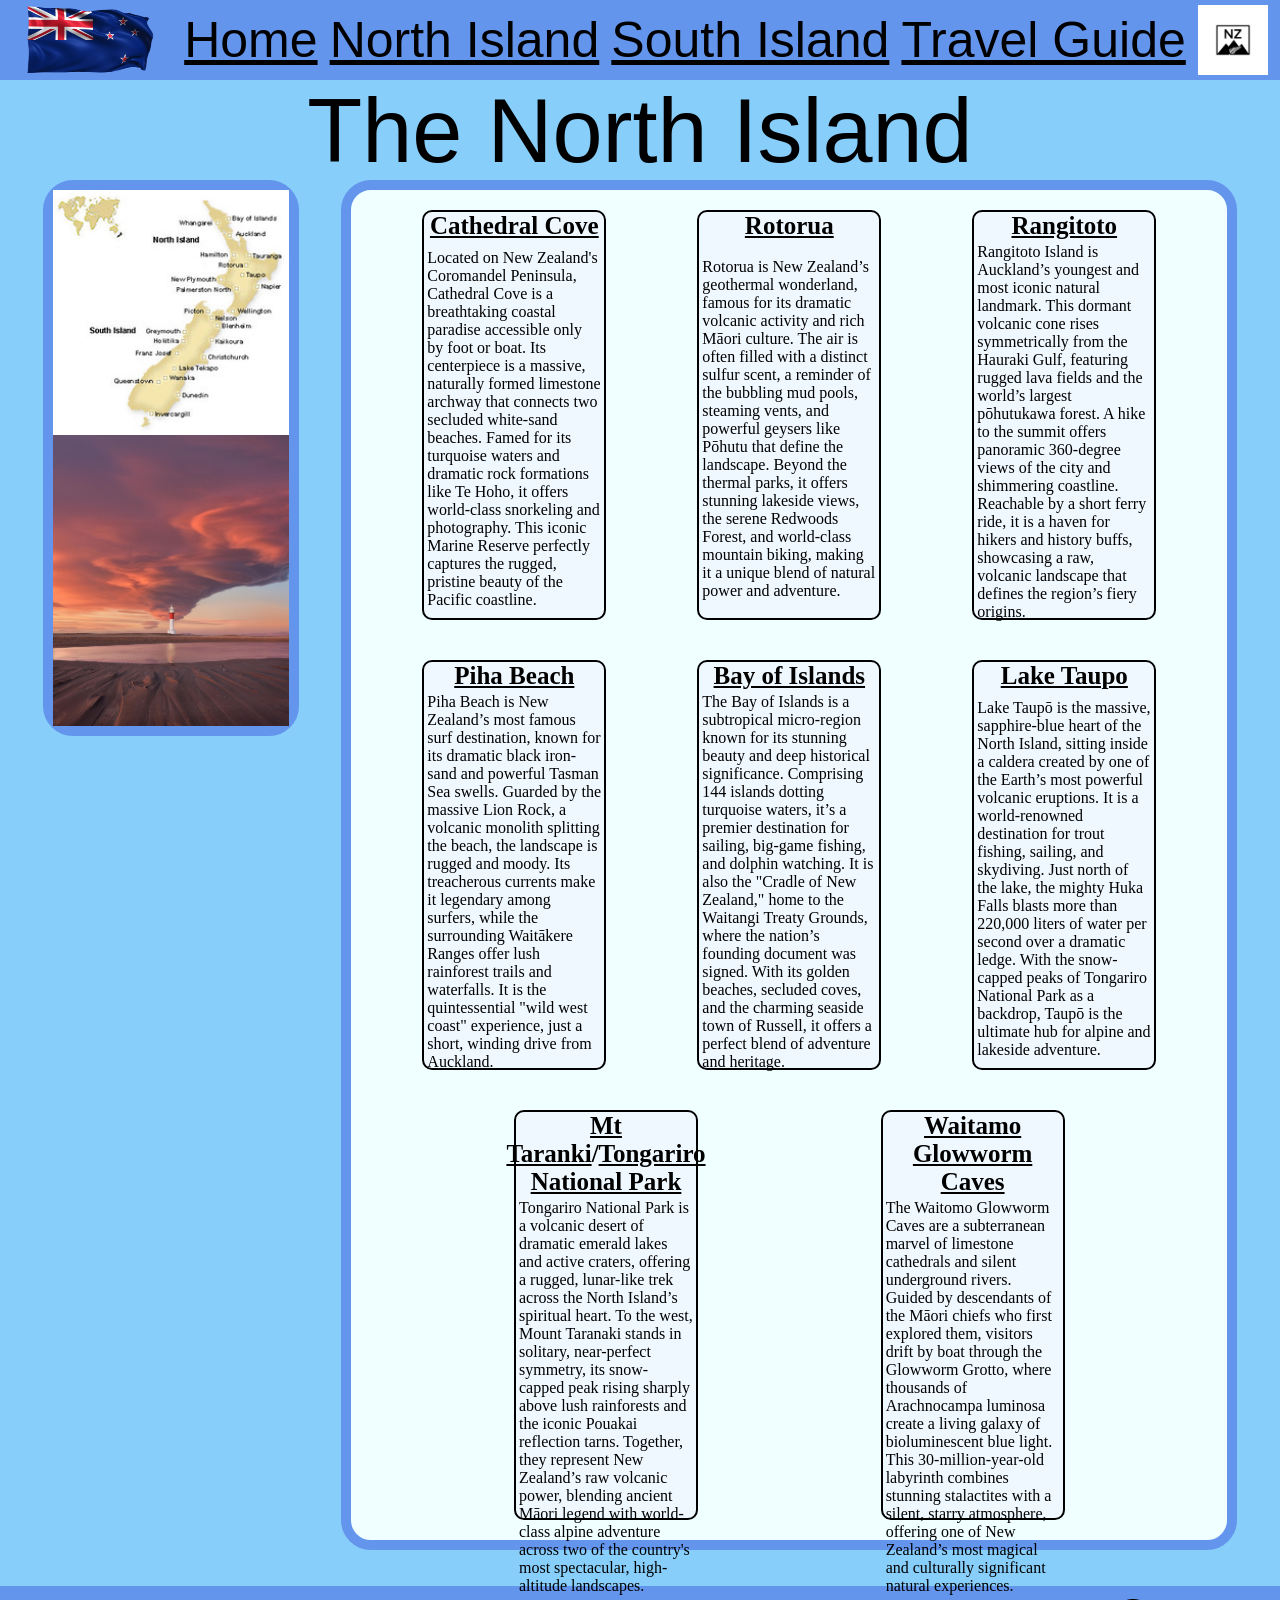
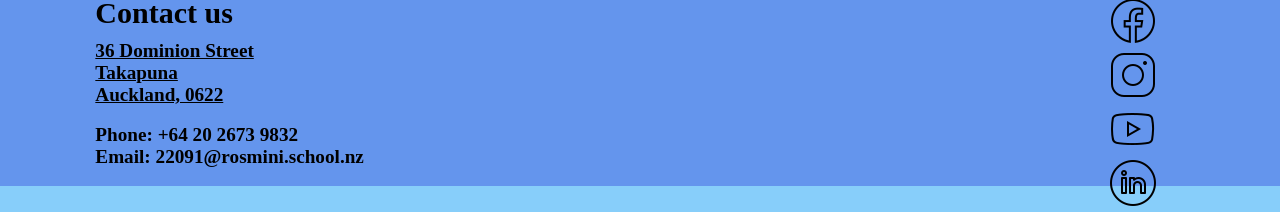
<file: html/northisland.html>
<!DOCTYPE html>
<html lang="en">
<head>
    <meta charset="UTF-8">
    <meta name="viewport" content="width=device-width, initial-scale=1.0">
    <title>Document</title>
    <link rel="stylesheet" href="../css/style.css">
    <div class="bar">
        <div class="nav"><img  style="height: 80px; width: 160px;"  src="../Assets/flag.png"></div>
        <div class="nav"><a href="../index.html">Home</a></div>
        <div class="nav"><a href="northisland.html">North Island</a></div>
        <div class="nav"><a href="southisland.html">South Island</a></div>
        <div class="nav"><a href="travelguide.html">Travel Guide</a></div>
        <div class="nav"><img  style="height: 70px; width: 70px;"  src="../Assets/Logo.avif"></div>
    </div>
    <div class="heading">The North Island</div>
</head>
<body>
    <div class="north">
        <div class="n1">         
                <img style="width: 100%" src="../Assets/bigmap.jpg">
                <br>
                <img style="width: 100%" src="../Assets/lighthouse.jpg">
        </div>
        <div class="n2">
            <div class="northspots"><h1><a href="https://en.wikipedia.org/wiki/Whanganui_A_Hei_(Cathedral_Cove)_Marine_Reserve">Cathedral Cove</a></h1><br><p>Located on New Zealand's Coromandel Peninsula, Cathedral Cove is a breathtaking coastal paradise accessible only by foot or boat. Its centerpiece is a massive, naturally formed limestone archway that connects two secluded white-sand beaches. Famed for its turquoise waters and dramatic rock formations like Te Hoho, it offers world-class snorkeling and photography. This iconic Marine Reserve perfectly captures the rugged, pristine beauty of the Pacific coastline.</p></div>
            <div class="northspots"><h1><a href="https://en.wikipedia.org/wiki/Rotorua">Rotorua</a></h1><br><p>Rotorua is New Zealand’s geothermal wonderland, famous for its dramatic volcanic activity and rich Māori culture. The air is often filled with a distinct sulfur scent, a reminder of the bubbling mud pools, steaming vents, and powerful geysers like Pōhutu that define the landscape. Beyond the thermal parks, it offers stunning lakeside views, the serene Redwoods Forest, and world-class mountain biking, making it a unique blend of natural power and adventure.</p></div>
            <div class="northspots"><h1><a href="https://en.wikipedia.org/wiki/Rangitoto_Island">Rangitoto</a></h1><br><p>Rangitoto Island is Auckland’s youngest and most iconic natural landmark. This dormant volcanic cone rises symmetrically from the Hauraki Gulf, featuring rugged lava fields and the world’s largest pōhutukawa forest. A hike to the summit offers panoramic 360-degree views of the city and shimmering coastline. Reachable by a short ferry ride, it is a haven for hikers and history buffs, showcasing a raw, volcanic landscape that defines the region’s fiery origins.</p></div>
            <div class="northspots"><h1><a href="https://en.wikipedia.org/wiki/Piha">Piha Beach</a></h1><br><p>Piha Beach is New Zealand’s most famous surf destination, known for its dramatic black iron-sand and powerful Tasman Sea swells. Guarded by the massive Lion Rock, a volcanic monolith splitting the beach, the landscape is rugged and moody. Its treacherous currents make it legendary among surfers, while the surrounding Waitākere Ranges offer lush rainforest trails and waterfalls. It is the quintessential "wild west coast" experience, just a short, winding drive from Auckland.</p></div>
            <div class="northspots"><h1><a href="https://en.wikipedia.org/wiki/Bay_of_Islands">Bay of Islands</a></h1><br><p>The Bay of Islands is a subtropical micro-region known for its stunning beauty and deep historical significance. Comprising 144 islands dotting turquoise waters, it’s a premier destination for sailing, big-game fishing, and dolphin watching. It is also the "Cradle of New Zealand," home to the Waitangi Treaty Grounds, where the nation’s founding document was signed. With its golden beaches, secluded coves, and the charming seaside town of Russell, it offers a perfect blend of adventure and heritage.</p></div>
            <div class="northspots"><h1><a href="https://en.wikipedia.org/wiki/Lake_Taup%C5%8D">Lake Taupo</a></h1><br><p>Lake Taupō is the massive, sapphire-blue heart of the North Island, sitting inside a caldera created by one of the Earth’s most powerful volcanic eruptions. It is a world-renowned destination for trout fishing, sailing, and skydiving. Just north of the lake, the mighty Huka Falls blasts more than 220,000 liters of water per second over a dramatic ledge. With the snow-capped peaks of Tongariro National Park as a backdrop, Taupō is the ultimate hub for alpine and lakeside adventure.</p></div>
            <div class="northspots"><h1><a href="https://en.wikipedia.org/wiki/Mount_Taranaki">Mt Taranki</a>/<a href="https://en.wikipedia.org/wiki/Tongariro_National_Park">Tongariro National Park</a></h1><p>Tongariro National Park is a volcanic desert of dramatic emerald lakes and active craters, offering a rugged, lunar-like trek across the North Island’s spiritual heart. To the west, Mount Taranaki stands in solitary, near-perfect symmetry, its snow-capped peak rising sharply above lush rainforests and the iconic Pouakai reflection tarns. Together, they represent New Zealand’s raw volcanic power, blending ancient Māori legend with world-class alpine adventure across two of the country's most spectacular, high-altitude landscapes.</p></div>
            <div class="northspots"><h1><a href="https://en.wikipedia.org/wiki/Waitomo">Waitamo Glowworm Caves</a></h1><p>The Waitomo Glowworm Caves are a subterranean marvel of limestone cathedrals and silent underground rivers. Guided by descendants of the Māori chiefs who first explored them, visitors drift by boat through the Glowworm Grotto, where thousands of Arachnocampa luminosa create a living galaxy of bioluminescent blue light. This 30-million-year-old labyrinth combines stunning stalactites with a silent, starry atmosphere, offering one of New Zealand’s most magical and culturally significant natural experiences.</p></div>
        </div>
    </div>
    <br>
    <br>
    <div class="bottom">
        <div class="left">
            <h4>Contact us</h4>
            <h5><a href="https://www.google.com/maps/place/36+Dominion+Street,+Takapuna,+Auckland+0622/@-36.7918724,174.759509,218m/data=!3m2!1e3!4b1!4m6!3m5!1s0x6d0d39cc356e31c9:0x93bff6e1a846092!8m2!3d-36.7918735!4d174.7601527!16s%2Fg%2F1hhj3f1pt?entry=ttu&g_ep=EgoyMDI2MDQyMC4wIKXMDSoASAFQAw%3D%3D">36 Dominion Street</a></h5>
            <h5><a href="https://www.google.com/maps/place/36+Dominion+Street,+Takapuna,+Auckland+0622/@-36.7918724,174.759509,218m/data=!3m2!1e3!4b1!4m6!3m5!1s0x6d0d39cc356e31c9:0x93bff6e1a846092!8m2!3d-36.7918735!4d174.7601527!16s%2Fg%2F1hhj3f1pt?entry=ttu&g_ep=EgoyMDI2MDQyMC4wIKXMDSoASAFQAw%3D%3D">Takapuna</a></h5>
            <h5><a href="https://www.google.com/maps/place/36+Dominion+Street,+Takapuna,+Auckland+0622/@-36.7918724,174.759509,218m/data=!3m2!1e3!4b1!4m6!3m5!1s0x6d0d39cc356e31c9:0x93bff6e1a846092!8m2!3d-36.7918735!4d174.7601527!16s%2Fg%2F1hhj3f1pt?entry=ttu&g_ep=EgoyMDI2MDQyMC4wIKXMDSoASAFQAw%3D%3D">Auckland, 0622</a></h5>
            <br>
            <h5>Phone: +64 20 2673 9832</h5>
            <h5>Email: 22091@rosmini.school.nz</h5>
        </div>
        <div class="right">
            <div class="imgfoot">
                <a href="https://www.facebook.com/"><img style="width: 50px;" src="../Assets/facebook.png"></a>
                <a href="https://www.instagram.com/"><img style="width: 50px;" src="../Assets/instagram.png"></a>
                <a href="https://www.youtube.com/"><img style="width: 50px;" src="../Assets/youtube.png"></a>
                <a href="https://nz.linkedin.com/"><img style="width: 50px;" src="../Assets/linked.png"></a>
            </div>
        </div>  
    </div> 
</body>
</html>
</file>
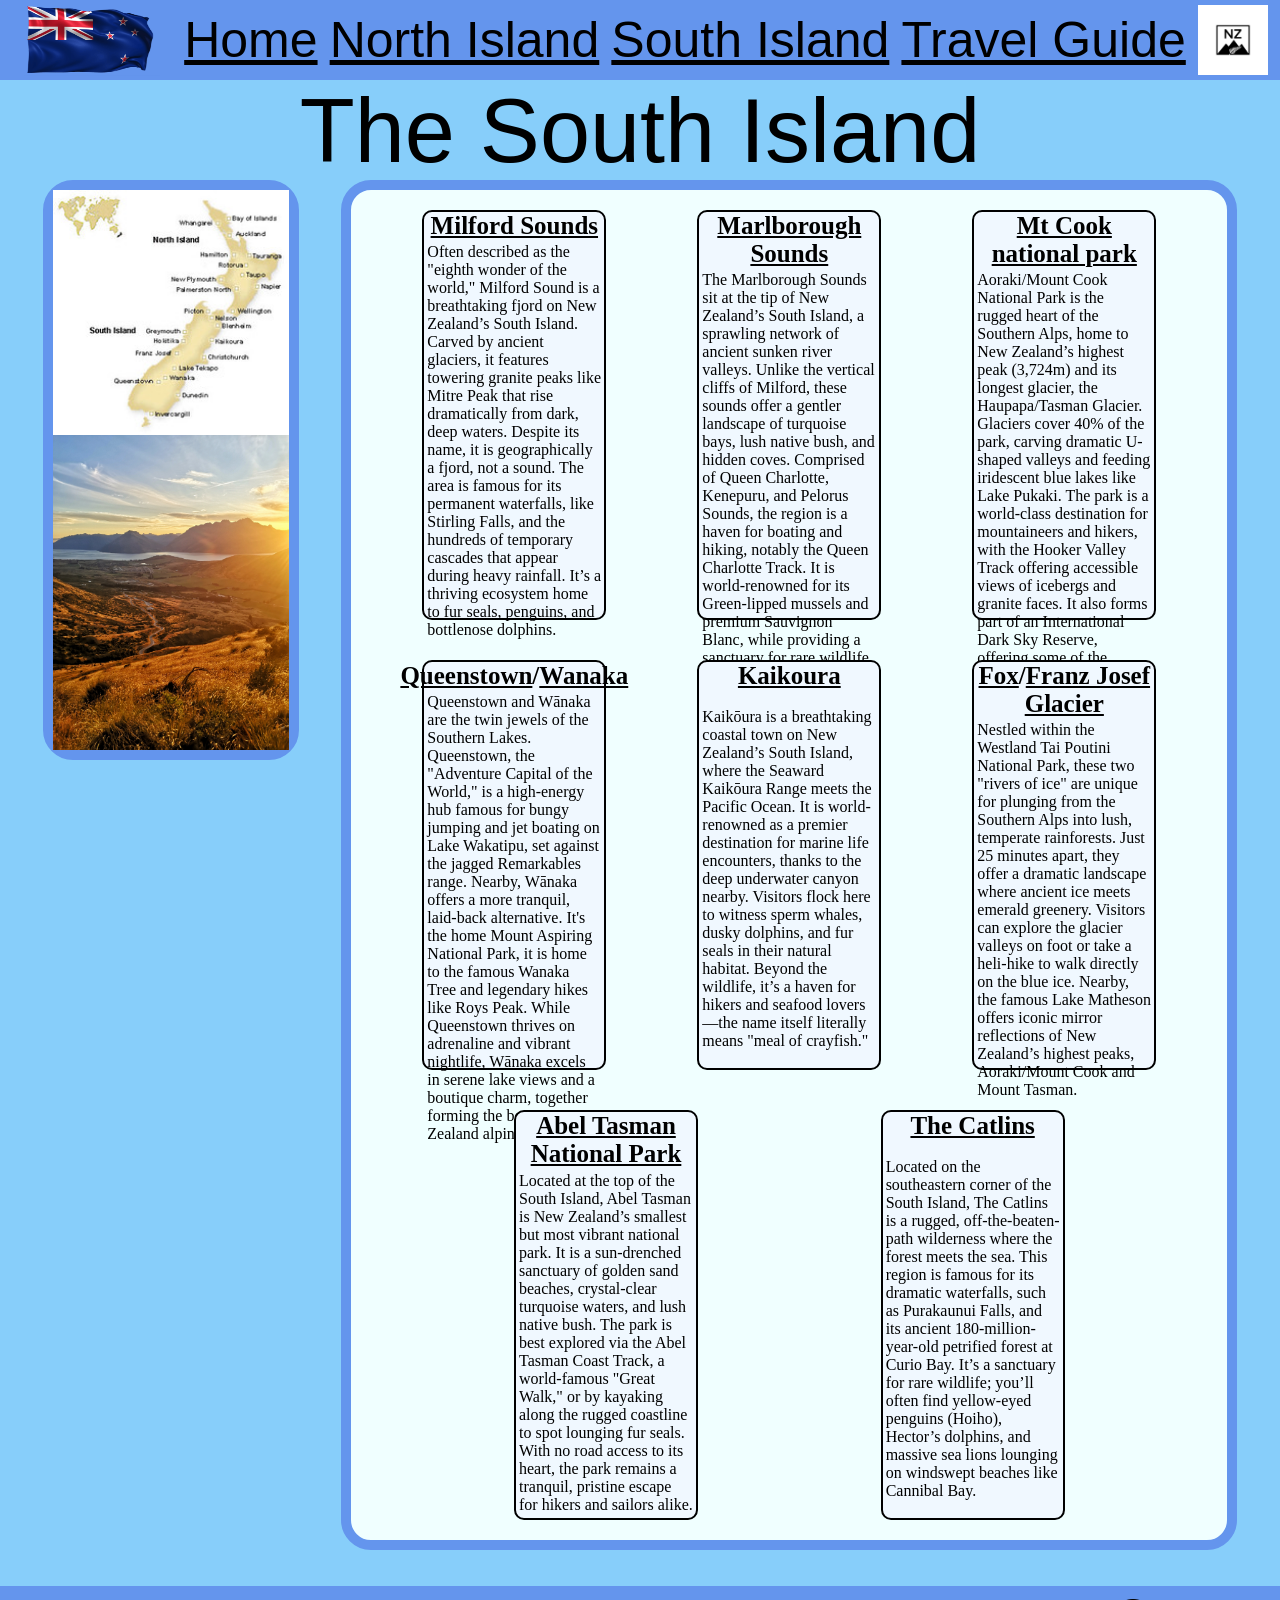
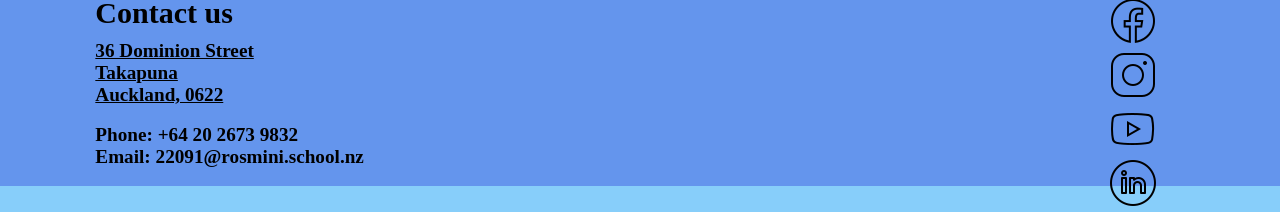
<file: html/southisland.html>
<!DOCTYPE html>
<html lang="en">
<head>
    <meta charset="UTF-8">
    <meta name="viewport" content="width=device-width, initial-scale=1.0">
    <title>Document</title>
    <link rel="stylesheet" href="../css/style.css">
    <div class="bar">
        <div class="nav"><img  style="height: 80px; width: 160px;"  src="../Assets/flag.png"></div>
        <div class="nav"><a href="../index.html">Home</a></div>
        <div class="nav"><a href="northisland.html">North Island</a></div>
        <div class="nav"><a href="southisland.html">South Island</a></div>
        <div class="nav"><a href="travelguide.html">Travel Guide</a></div>
        <div class="nav"><img  style="height: 70px; width: 70px;"  src="../Assets/Logo.avif"></div>
    </div>
    <div class="heading">The South Island</div>
</head>
<body>
    <div class="south">
        <div class="s1">
            <img style="width: 100%;" src="../Assets/bigmap.jpg">
            <br>
            <img style="width: 100%;" src="../Assets/sunset.jpg">
        </div>
        <div class="s2">
            <div class="southspots"><h1><a href="https://en.wikipedia.org/wiki/Milford_Sound">Milford Sounds</a></h1><p>Often described as the "eighth wonder of the world," Milford Sound is a breathtaking fjord on New Zealand’s South Island. Carved by ancient glaciers, it features towering granite peaks like Mitre Peak that rise dramatically from dark, deep waters. Despite its name, it is geographically a fjord, not a sound. The area is famous for its permanent waterfalls, like Stirling Falls, and the hundreds of temporary cascades that appear during heavy rainfall. It’s a thriving ecosystem home to fur seals, penguins, and bottlenose dolphins.</p></div>
            <div class="southspots"><h1><a href="https://en.wikipedia.org/wiki/Marlborough_Sounds">Marlborough Sounds</a></h1><p>The Marlborough Sounds sit at the tip of New Zealand’s South Island, a sprawling network of ancient sunken river valleys. Unlike the vertical cliffs of Milford, these sounds offer a gentler landscape of turquoise bays, lush native bush, and hidden coves. Comprised of Queen Charlotte, Kenepuru, and Pelorus Sounds, the region is a haven for boating and hiking, notably the Queen Charlotte Track. It is world-renowned for its Green-lipped mussels and premium Sauvignon Blanc, while providing a sanctuary for rare wildlife like the King Shag and Little Blue Penguin.</p></div>
            <div class="southspots"><h1><a href="https://en.wikipedia.org/wiki/Aoraki_/_Mount_Cook_National_Park">Mt Cook national park</a></h1><p>Aoraki/Mount Cook National Park is the rugged heart of the Southern Alps, home to New Zealand’s highest peak (3,724m) and its longest glacier, the Haupapa/Tasman Glacier. Glaciers cover 40% of the park, carving dramatic U-shaped valleys and feeding iridescent blue lakes like Lake Pukaki. The park is a world-class destination for mountaineers and hikers, with the Hooker Valley Track offering accessible views of icebergs and granite faces. It also forms part of an International Dark Sky Reserve, offering some of the clearest stargazing on Earth.</p></div>
            <div class="southspots"><h1><a href="https://en.wikipedia.org/wiki/Queenstown,_New_Zealand">Queenstown</a>/<a href="https://en.wikipedia.org/wiki/W%C4%81naka">Wanaka</a></h1><p>Queenstown and Wānaka are the twin jewels of the Southern Lakes. Queenstown, the "Adventure Capital of the World," is a high-energy hub famous for bungy jumping and jet boating on Lake Wakatipu, set against the jagged Remarkables range. Nearby, Wānaka offers a more tranquil, laid-back alternative. It's the home Mount Aspiring National Park, it is home to the famous Wanaka Tree and legendary hikes like Roys Peak. While Queenstown thrives on adrenaline and vibrant nightlife, Wānaka excels in serene lake views and a boutique charm, together forming the best New Zealand alpine experience.</p></div>
            <div class="southspots"><h1><a href="https://en.wikipedia.org/wiki/Kaik%C5%8Dura">Kaikoura</a></h1><p>Kaikōura is a breathtaking coastal town on New Zealand’s South Island, where the Seaward Kaikōura Range meets the Pacific Ocean. It is world-renowned as a premier destination for marine life encounters, thanks to the deep underwater canyon nearby. Visitors flock here to witness sperm whales, dusky dolphins, and fur seals in their natural habitat. Beyond the wildlife, it’s a haven for hikers and seafood lovers—the name itself literally means "meal of crayfish."</p></div>
            <div class="southspots"><h1><a href="https://en.wikipedia.org/wiki/Fox_Glacier">Fox</a>/<a href="https://en.wikipedia.org/wiki/Franz_Josef_Glacier">Franz Josef Glacier</a></h1><p>Nestled within the Westland Tai Poutini National Park, these two "rivers of ice" are unique for plunging from the Southern Alps into lush, temperate rainforests. Just 25 minutes apart, they offer a dramatic landscape where ancient ice meets emerald greenery. Visitors can explore the glacier valleys on foot or take a heli-hike to walk directly on the blue ice. Nearby, the famous Lake Matheson offers iconic mirror reflections of New Zealand’s highest peaks, Aoraki/Mount Cook and Mount Tasman.</p></div>
            <div class="southspots"><h1><a href="https://en.wikipedia.org/wiki/Abel_Tasman_National_Park">Abel Tasman National Park</a></h1><p>Located at the top of the South Island, Abel Tasman is New Zealand’s smallest but most vibrant national park. It is a sun-drenched sanctuary of golden sand beaches, crystal-clear turquoise waters, and lush native bush. The park is best explored via the Abel Tasman Coast Track, a world-famous "Great Walk," or by kayaking along the rugged coastline to spot lounging fur seals. With no road access to its heart, the park remains a tranquil, pristine escape for hikers and sailors alike.</p></div>
            <div class="southspots"><h1><a href="https://en.wikipedia.org/wiki/The_Catlins">The Catlins</a></h1><p>Located on the southeastern corner of the South Island, The Catlins is a rugged, off-the-beaten-path wilderness where the forest meets the sea. This region is famous for its dramatic waterfalls, such as Purakaunui Falls, and its ancient 180-million-year-old petrified forest at Curio Bay. It’s a sanctuary for rare wildlife; you’ll often find yellow-eyed penguins (Hoiho), Hector’s dolphins, and massive sea lions lounging on windswept beaches like Cannibal Bay.</p></div>
        </div>
    </div>
    <br>
    <br>
    <div class="bottom">
        <div class="left">
            <h4>Contact us</h4>
            <h5><a href="https://www.google.com/maps/place/36+Dominion+Street,+Takapuna,+Auckland+0622/@-36.7918724,174.759509,218m/data=!3m2!1e3!4b1!4m6!3m5!1s0x6d0d39cc356e31c9:0x93bff6e1a846092!8m2!3d-36.7918735!4d174.7601527!16s%2Fg%2F1hhj3f1pt?entry=ttu&g_ep=EgoyMDI2MDQyMC4wIKXMDSoASAFQAw%3D%3D">36 Dominion Street</a></h5>
            <h5><a href="https://www.google.com/maps/place/36+Dominion+Street,+Takapuna,+Auckland+0622/@-36.7918724,174.759509,218m/data=!3m2!1e3!4b1!4m6!3m5!1s0x6d0d39cc356e31c9:0x93bff6e1a846092!8m2!3d-36.7918735!4d174.7601527!16s%2Fg%2F1hhj3f1pt?entry=ttu&g_ep=EgoyMDI2MDQyMC4wIKXMDSoASAFQAw%3D%3D">Takapuna</a></h5>
            <h5><a href="https://www.google.com/maps/place/36+Dominion+Street,+Takapuna,+Auckland+0622/@-36.7918724,174.759509,218m/data=!3m2!1e3!4b1!4m6!3m5!1s0x6d0d39cc356e31c9:0x93bff6e1a846092!8m2!3d-36.7918735!4d174.7601527!16s%2Fg%2F1hhj3f1pt?entry=ttu&g_ep=EgoyMDI2MDQyMC4wIKXMDSoASAFQAw%3D%3D">Auckland, 0622</a></h5>
            <br>
            <h5>Phone: +64 20 2673 9832</h5>
            <h5>Email: 22091@rosmini.school.nz</h5>
        </div>
        <div class="right">
            <div class="imgfoot">
                <a href="https://www.facebook.com/"><img style="width: 50px;" src="../Assets/facebook.png"></a>
                <a href="https://www.instagram.com/"><img style="width: 50px;" src="../Assets/instagram.png"></a>
                <a href="https://www.youtube.com/"><img style="width: 50px;" src="../Assets/youtube.png"></a>
                <a href="https://nz.linkedin.com/"><img style="width: 50px;" src="../Assets/linked.png"></a>
            </div>
        </div>  
    </div> 
</body>
</html>
</file>
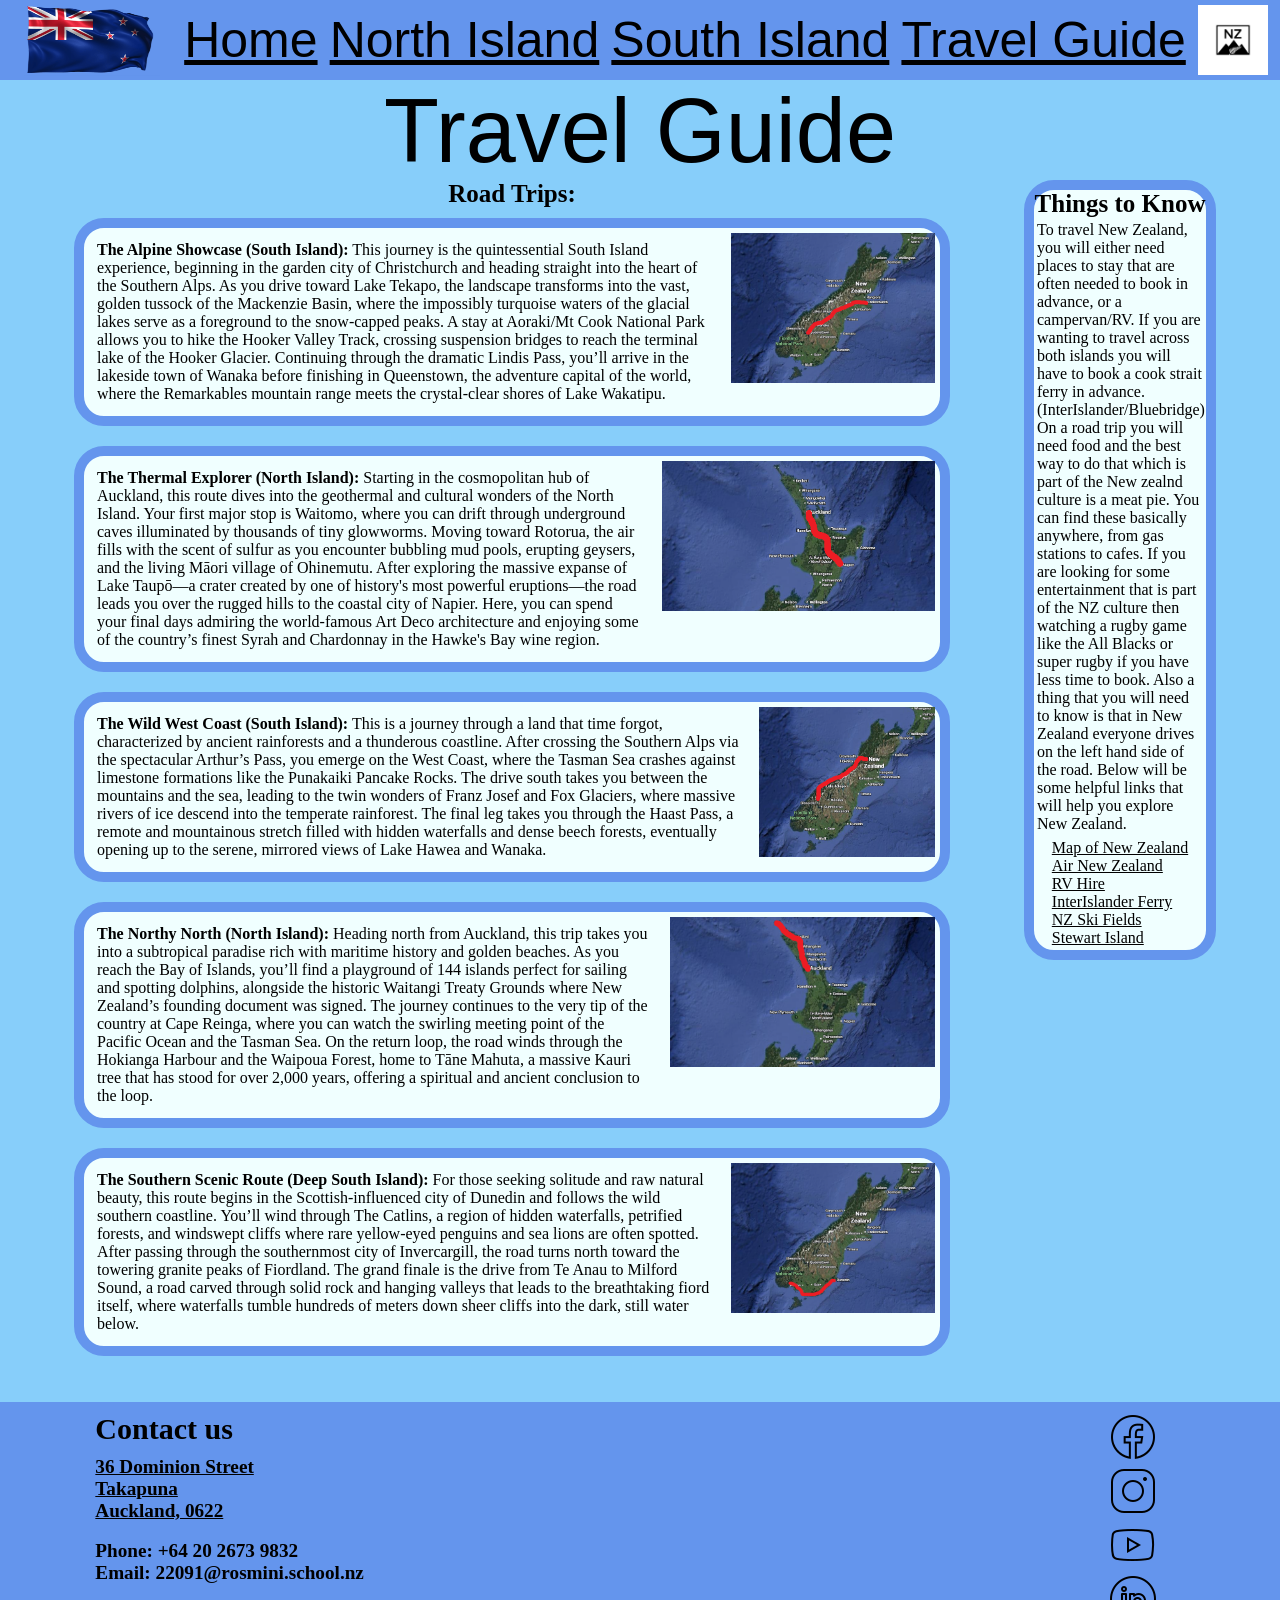
<file: html/travelguide.html>
<!DOCTYPE html>
<html lang="en">
<head>
    <meta charset="UTF-8">
    <meta name="viewport" content="width=device-width, initial-scale=1.0">
    <title>Document</title>
    <link rel="stylesheet" href="../css/style.css">
    <div class="bar">
        <div class="nav"><img  style="height: 80px; width: 160px;"  src="../Assets/flag.png"></div>
        <div class="nav"><a href="../index.html">Home</a></div>
        <div class="nav"><a href="northisland.html">North Island</a></div>
        <div class="nav"><a href="southisland.html">South Island</a></div>
        <div class="nav"><a href="travelguide.html">Travel Guide</a></div>
        <div class="nav"><img  style="height: 70px; width: 70px;"  src="../Assets/Logo.avif"></div>
    </div>
    <div class="heading">Travel Guide</div>
</head>
<body>
    <div class="travel">
        <div class="road">
            <h1>Road Trips:</h1>
            
                <div class="trip"><p><b>The Alpine Showcase (South Island):</b> This journey is the quintessential South Island experience, beginning in the garden city of Christchurch and heading straight into the heart of the Southern Alps. As you drive toward Lake Tekapo, the landscape transforms into the vast, golden tussock of the Mackenzie Basin, where the impossibly turquoise waters of the glacial lakes serve as a foreground to the snow-capped peaks. A stay at Aoraki/Mt Cook National Park allows you to hike the Hooker Valley Track, crossing suspension bridges to reach the terminal lake of the Hooker Glacier. Continuing through the dramatic Lindis Pass, you’ll arrive in the lakeside town of Wanaka before finishing in Queenstown, the adventure capital of the world, where the Remarkables mountain range meets the crystal-clear shores of Lake Wakatipu.
                </p>
                    <img src="../Assets/road1.png">
                </div>
                <div class="trip"><p><b>The Thermal Explorer (North Island):</b> Starting in the cosmopolitan hub of Auckland, this route dives into the geothermal and cultural wonders of the North Island. Your first major stop is Waitomo, where you can drift through underground caves illuminated by thousands of tiny glowworms. Moving toward Rotorua, the air fills with the scent of sulfur as you encounter bubbling mud pools, erupting geysers, and the living Māori village of Ohinemutu. After exploring the massive expanse of Lake Taupō—a crater created by one of history's most powerful eruptions—the road leads you over the rugged hills to the coastal city of Napier. Here, you can spend your final days admiring the world-famous Art Deco architecture and enjoying some of the country’s finest Syrah and Chardonnay in the Hawke's Bay wine region.
                </p>
                    <img src="../Assets/road2.png">
                </div>   
                <div class="trip"><p><b>The Wild West Coast (South Island):</b> This is a journey through a land that time forgot, characterized by ancient rainforests and a thunderous coastline. After crossing the Southern Alps via the spectacular Arthur’s Pass, you emerge on the West Coast, where the Tasman Sea crashes against limestone formations like the Punakaiki Pancake Rocks. The drive south takes you between the mountains and the sea, leading to the twin wonders of Franz Josef and Fox Glaciers, where massive rivers of ice descend into the temperate rainforest. The final leg takes you through the Haast Pass, a remote and mountainous stretch filled with hidden waterfalls and dense beech forests, eventually opening up to the serene, mirrored views of Lake Hawea and Wanaka.
                </p>
                    <img src="../Assets/road3.png">
                </div> 
                <div class="trip"><p><b>The Northy North (North Island):</b> Heading north from Auckland, this trip takes you into a subtropical paradise rich with maritime history and golden beaches. As you reach the Bay of Islands, you’ll find a playground of 144 islands perfect for sailing and spotting dolphins, alongside the historic Waitangi Treaty Grounds where New Zealand’s founding document was signed. The journey continues to the very tip of the country at Cape Reinga, where you can watch the swirling meeting point of the Pacific Ocean and the Tasman Sea. On the return loop, the road winds through the Hokianga Harbour and the Waipoua Forest, home to Tāne Mahuta, a massive Kauri tree that has stood for over 2,000 years, offering a spiritual and ancient conclusion to the loop.
                </p>
                    <img src="../Assets/road4.png">
                </div> 
                <div class="trip"><p><b>The Southern Scenic Route (Deep South Island):</b> For those seeking solitude and raw natural beauty, this route begins in the Scottish-influenced city of Dunedin and follows the wild southern coastline. You’ll wind through The Catlins, a region of hidden waterfalls, petrified forests, and windswept cliffs where rare yellow-eyed penguins and sea lions are often spotted. After passing through the southernmost city of Invercargill, the road turns north toward the towering granite peaks of Fiordland. The grand finale is the drive from Te Anau to Milford Sound, a road carved through solid rock and hanging valleys that leads to the breathtaking fiord itself, where waterfalls tumble hundreds of meters down sheer cliffs into the dark, still water below.
                </p>
                    <img src="../Assets/road5.png">
                </div> 
            
        </div>
        <div class="needs">
            <h1>Things to Know</h1>
            <p>To travel New Zealand, you will either need places to stay that are often needed to book in advance, or a campervan/RV. If you are wanting to travel across both islands you will have to book a cook strait ferry in advance. (InterIslander/Bluebridge) On a road trip you will need food and the best way to do that which is part of the New zealnd culture is a meat pie. You can find these basically anywhere, from gas stations to cafes. If you are looking for some entertainment that is part of the NZ culture then watching a rugby game like the All Blacks or super rugby if you have less time to book. Also a thing that you will need to know is that in New Zealand everyone drives on the left hand side of the road. Below will be some helpful links that will help you explore New Zealand.</p>
            <p>
                <a href="https://www.worldatlas.com/maps/new-zealand">Map of New Zealand</a>
                <br>
                <a href="https://www.airnewzealand.co.nz/?gclsrc=aw.ds&gad_source=1&gad_campaignid=21356879404&gbraid=0AAAAAD8QmkNNDScUFs9KP_43nBp-C0eqk&gclid=CjwKCAiA-sXMBhAOEiwAGGw6LIP856xNR3z0AHPoLwzd645EY93PjQ5ZgaerWuqE5EEeGq8RN-mvQxoCtV0QAvD_BwE">Air New Zealand</a>
                <br>
                <a href="https://camperchamp.co.nz/nz/?rgq=4x1046-c-g&gad_source=1&gad_campaignid=11777553553&gbraid=0AAAAACuvi2k7WX7uGZe_p4i1GshNdVg7o&gclid=Cj0KCQiAtfXMBhDzARIsAJ0jp3BjhiPBgSExXUOo0Qa5StWtnf2NPQqgFWkJk0b5p9vtNNjc00WE0pAaAj3KEALw_wcB">RV Hire</a>
                <br>
                <a href="https://www.interislander.co.nz/?gclsrc=aw.ds&gad_source=1&gad_campaignid=9559806465&gbraid=0AAAAADJvLpdjjFJdCaCDssyS5At4tICE_&gclid=Cj0KCQiAtfXMBhDzARIsAJ0jp3BkCHs5SWAp7coeHyR9t62vJd_SsKJ5Phm6VyhljtHa_c7IsXttUIcaAmJpEALw_wcB">InterIslander Ferry</a>
                <br>
                <a href="https://www.skiresort.info/ski-resorts/new-zealand/">NZ Ski Fields</a>
                <br>
                <a href="https://en.wikipedia.org/wiki/Stewart_Island">Stewart Island</a>
            </p>
        </div>
    </div>
    <br>
    <br>
    <div class="bottom">
        <div class="left">
            <h4>Contact us</h4>
            <h5><a href="https://www.google.com/maps/place/36+Dominion+Street,+Takapuna,+Auckland+0622/@-36.7918724,174.759509,218m/data=!3m2!1e3!4b1!4m6!3m5!1s0x6d0d39cc356e31c9:0x93bff6e1a846092!8m2!3d-36.7918735!4d174.7601527!16s%2Fg%2F1hhj3f1pt?entry=ttu&g_ep=EgoyMDI2MDQyMC4wIKXMDSoASAFQAw%3D%3D">36 Dominion Street</a></h5>
            <h5><a href="https://www.google.com/maps/place/36+Dominion+Street,+Takapuna,+Auckland+0622/@-36.7918724,174.759509,218m/data=!3m2!1e3!4b1!4m6!3m5!1s0x6d0d39cc356e31c9:0x93bff6e1a846092!8m2!3d-36.7918735!4d174.7601527!16s%2Fg%2F1hhj3f1pt?entry=ttu&g_ep=EgoyMDI2MDQyMC4wIKXMDSoASAFQAw%3D%3D">Takapuna</a></h5>
            <h5><a href="https://www.google.com/maps/place/36+Dominion+Street,+Takapuna,+Auckland+0622/@-36.7918724,174.759509,218m/data=!3m2!1e3!4b1!4m6!3m5!1s0x6d0d39cc356e31c9:0x93bff6e1a846092!8m2!3d-36.7918735!4d174.7601527!16s%2Fg%2F1hhj3f1pt?entry=ttu&g_ep=EgoyMDI2MDQyMC4wIKXMDSoASAFQAw%3D%3D">Auckland, 0622</a></h5>
            <br>
            <h5>Phone: +64 20 2673 9832</h5>
            <h5>Email: 22091@rosmini.school.nz</h5>
        </div>
        <div class="right">
            <div class="imgfoot">
                <a href="https://www.facebook.com/"><img style="width: 50px;" src="../Assets/facebook.png"></a>
                <a href="https://www.instagram.com/"><img style="width: 50px;" src="../Assets/instagram.png"></a>
                <a href="https://www.youtube.com/"><img style="width: 50px;" src="../Assets/youtube.png"></a>
                <a href="https://nz.linkedin.com/"><img style="width: 50px;" src="../Assets/linked.png"></a>
            </div>
        </div>  
    </div> 
</body>
</html>
</file>
<file: css/style.css>
* {
    margin: 0;
    padding: 0;
    box-sizing: border-box; 
}

.heading{
    background-color:lightskyblue ;
    height: 100px;
    width: 100%;
    text-align: center;
    font-size: 90px;
    font-family: Impact, Haettenschweiler, 'Arial Narrow Bold', sans-serif;
    color:black;
}

.bar{
    display: flex;
    background-color: cornflowerblue;
    height: 80px;
    width: 100%;
    justify-content: space-evenly;
    align-items: center;
    color: black;
}

.nav{
    display: flex;
    justify-content: space-evenly;
    font-family: Impact, Haettenschweiler, 'Arial Narrow Bold', sans-serif;
    font-size: 50px;
    align-items: center;
    color: black;
}

body{
    background-color:lightskyblue ;
}

a{
    color: black;
}

.home{
    display: flex;
    justify-content: space-evenly;
}

.info{
    display: flex;
    justify-content: center;
    height: 100%;
    background-color: azure;
    width: 90%;
    border: 10px solid cornflowerblue;
    border-radius: 30px;
    flex-wrap: wrap;
}

.carousel{
    padding: 20px;
    width: 100%;
    height: 400px;  
}
@keyframes slide {
    from {
        transform: translateX(0);
    }
    to {
        transform: translateX(-100%);
    }
}
.pics{
    overflow: hidden;
    padding: 0;
    white-space: nowrap;
}

.pics-slide{
    display:inline-block;
    animation: 30s slide infinite linear;
}

.pics-slide img{
    height: 400px;
    margin: 0 ;
}

.pics :hover  .pics-slide{
    animation-play-state: paused;
}

.image{
    width: 200px;
}
h1{
    font-size: 25px;
    text-align: center;
}

.li a {
    color: black;
    font-size: 25px;
}
.n1{
    display: flex;
    justify-content: center;
    height: 100%;
    background-color: azure;
    width: 20%;
    border: 10px solid cornflowerblue;
    border-radius: 30px;
    flex-wrap: wrap;
}
.north{
    display: flex;
    justify-content: space-evenly;
}
.n2{
    display: flex;
    justify-content: space-evenly;
    height: 100%;
    background-color: azure;
    width: 70%;
    border: 10px solid cornflowerblue;
    border-radius: 30px;
    flex-wrap: wrap;
}
.northspots{
    display: flex;
    width: 21%;
    background-color: aliceblue;
    border-radius: 10px;
    border: 2px solid black;
    justify-content: center;
    height: 410px;
    flex-wrap: wrap;
    margin: 20px;
}
.s1{
    display: flex;
    justify-content: center;
    height: 100%;
    background-color: azure;
    width: 20%;
    border: 10px solid cornflowerblue;
    border-radius: 30px;
    flex-wrap: wrap;
}
.south{
    display: flex;
    justify-content: space-evenly;
}
.s2{
    display: flex;
    justify-content: space-evenly;
    height: 100%;
    background-color: azure;
    width: 70%;
    border: 10px solid cornflowerblue;
    border-radius: 30px;
    flex-wrap: wrap;
}
.southspots{
    display: flex;
    width: 21%;
    background-color: aliceblue;
    border-radius: 10px;
    border: 2px solid black;
    justify-content: center;
    height: 410px;
    flex-wrap: wrap;
    margin: 20px;
}
p{
    padding: 3px;
}
.travel{
    display: flex;
    justify-content: space-evenly;
}
.needs{
    display: flex;
    justify-content: space-evenly;
    height: 100%;
    background-color: azure;
    width: 15%;
    border: 10px solid cornflowerblue;
    border-radius: 30px;
    flex-wrap: wrap;
}
.road{
    display: flex;
    justify-content: space-evenly;
    height: 100%;
    width: 70%;
    border-radius: 30px;
    flex-wrap: wrap;
}
ol{
    margin: 15px;
}
.bottom{
    display: flex;
    justify-content: space-evenly;
    flex-wrap: nowrap;
    background-color: cornflowerblue;
}
h4{
    padding: 10px;
    padding-left: 10px;
    font-size: 30px;
}

h5{
    padding-left: 10px;
    font-size: larger;
}
.right{
    width: 40%;
    height: 200px;
}
.left{
    width: 40%;
    height: 200px;
}
.imgfoot{
    padding-left: 425px;
    margin-top: 10px;
}
.trip img{
    height: 150px;
    margin: 5px;
}
.trip{
    background-color: azure;
    border: 10px solid cornflowerblue;
    border-radius: 30px;
    margin: 10px;
    display: flex;
}
.trip p{
    margin: 10px;
}
</file>
